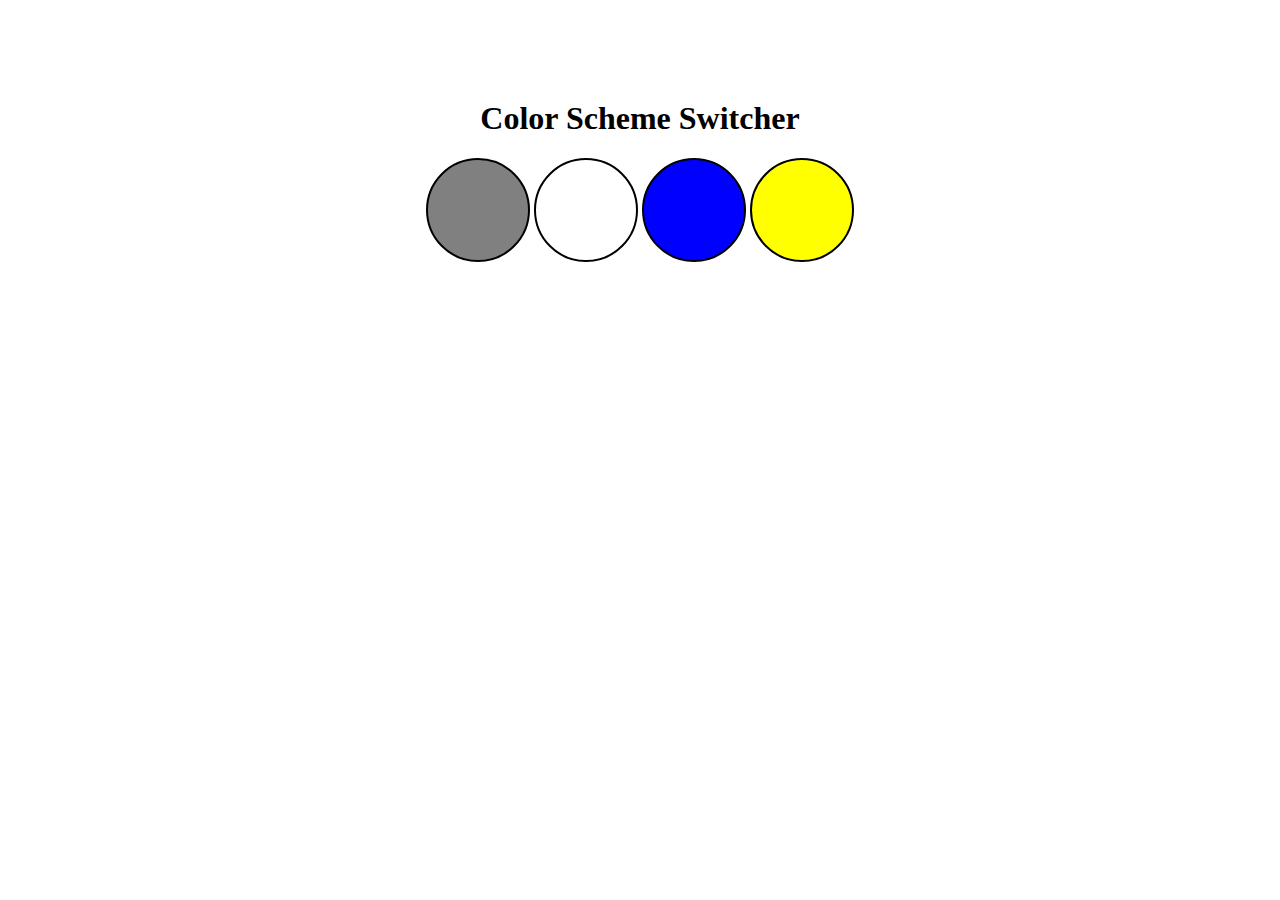
<file: Frontend/background-color-switch/index.html>
<!DOCTYPE html>
<html lang="en">
<head>
    <meta charset="UTF-8">
    <meta name="viewport" content="width=device-width, initial-scale=1.0">
    <meta http-equiv="X-UA-Compatible" content="ie=edge">
    <link rel="stylesheet" href="styles.css">
    <title>JavaScript Background Color Switcher</title>
</head>
<body>
    <div class="canvas">
        <h1>Color Scheme Switcher</h1>
        <span class="button" id="grey"></span>
        <span class="button" id="white"></span>
        <span class="button" id="blue"></span>
        <span class="button" id="yellow"></span>
    </div>
    <script src="app.js"></script>
</body>
</html>
</file>
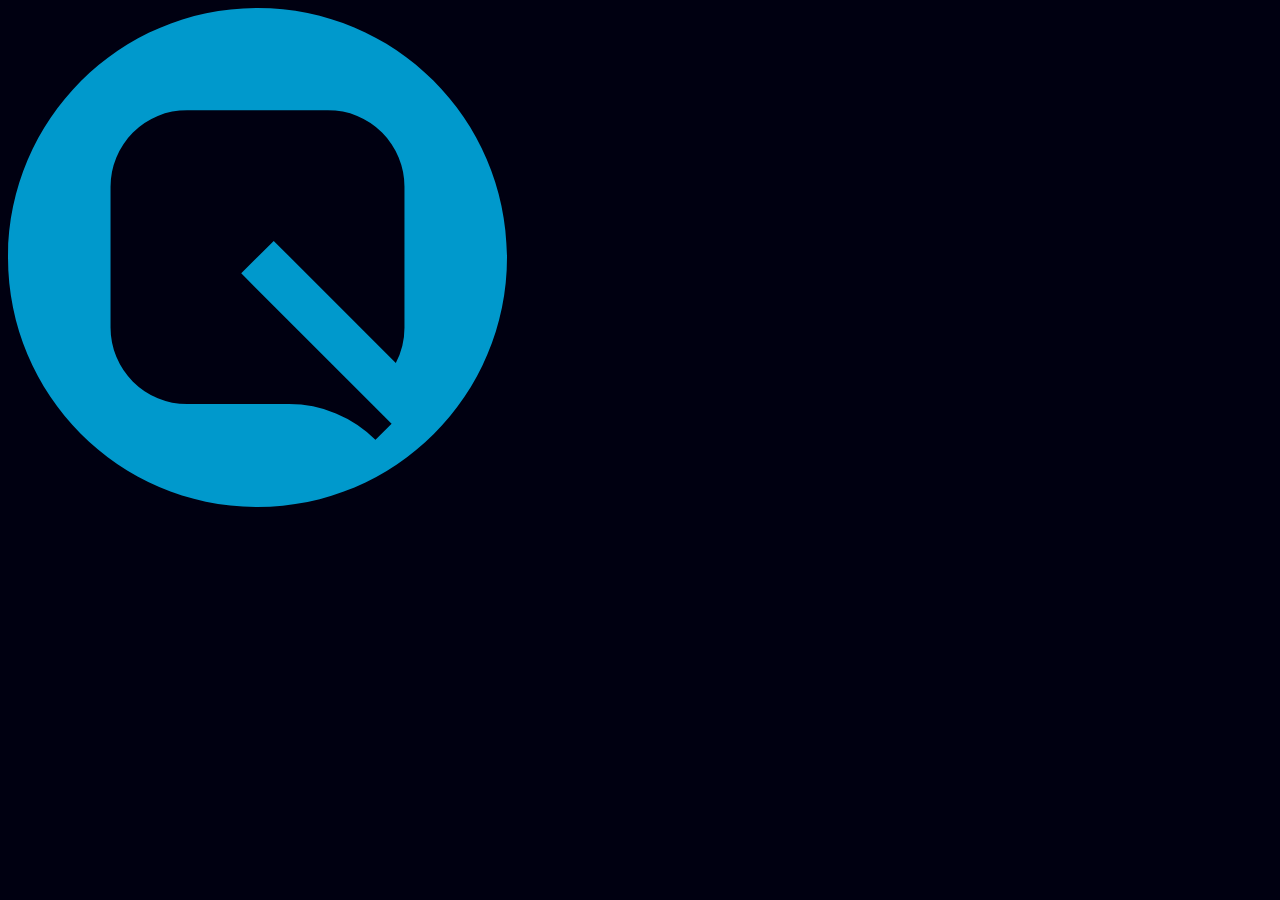
<file: Frontend/blurimage/index.html>
<!DOCTYPE html>
<html lang="en">
  <head>
    <meta charset="UTF-8" />
    <meta name="viewport" content="width=device-width, initial-scale=1.0" />
    <meta http-equiv="X-UA-Compatible" content="ie=edge" />
    <title>Blur image</title>
    <style>
      #image:hover {
        filter: blur(8px);
        -webkit-filter: blur(8px);
      }
    </style>
  </head>

  <body bgcolor="#000011">
    <img id="image" src="quera.svg" />
  </body>
</html>
</file>
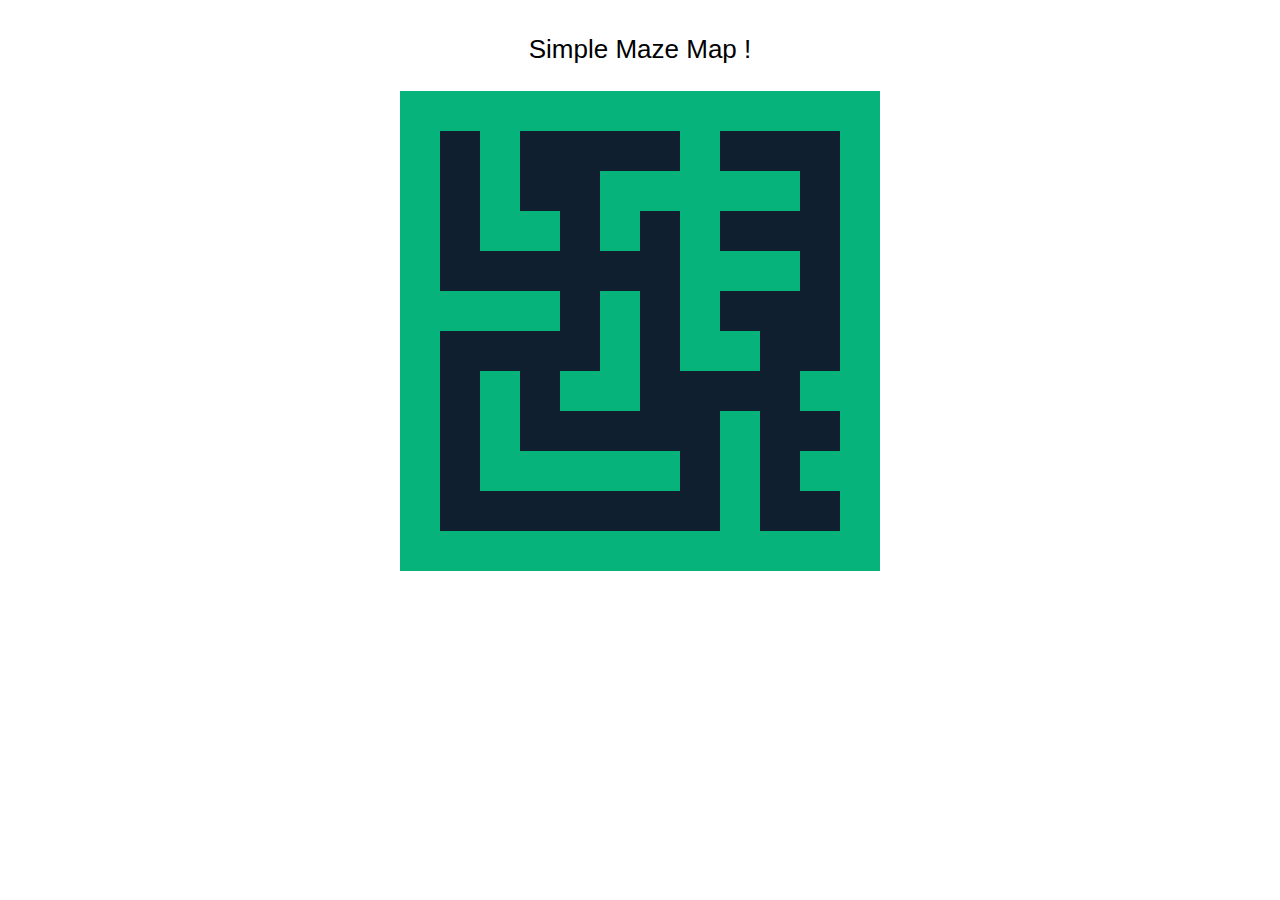
<file: Frontend/Flex-box-layout-styling/index.html>
<!DOCTYPE HTML>
<html lang="en">

<head>
    <!-- when using the mode "code", it's important to specify charset utf-8 -->
    <meta charset="utf-8">
    <link href="styles.css" rel="stylesheet" type="text/css">
</head>
<style>
    
</style>

<body>
    <p>Simple Maze Map !</p>
    <div class="container">


        <div class="row">
            <div class="block"></div>
            <div class="block"></div>
            <div class="block"></div>
            <div class="block"></div>
            <div class="block"></div>
            <div class="block"></div>
            <div class="block"></div>
            <div class="block"></div>
            <div class="block"></div>
            <div class="block"></div>
            <div class="block"></div>
            <div class="block"></div>
        </div>
        <div class="row">
            <div class="block"></div>
            <div class="block"></div>
            <div class="block wall"></div>
            <div class="block"></div>
            <div class="block"></div>
            <div class="block"></div>
            <div class="block"></div>
            <div class="block wall"></div>
            <div class="block"></div>
            <div class="block"></div>
            <div class="block"></div>
            <div class="block"></div>
        </div>
        <div class="row">
            <div class="block"></div>
            <div class="block"></div>
            <div class="block wall"></div>
            <div class="block"></div>
            <div class="block"></div>
            <div class="block wall"></div>
            <div class="block wall"></div>
            <div class="block wall"></div>
            <div class="block wall"></div>
            <div class="block wall"></div>
            <div class="block"></div>
            <div class="block"></div>
        </div>
        <div class="row">
            <div class="block"></div>
            <div class="block"></div>
            <div class="block wall"></div>
            <div class="block wall"></div>
            <div class="block"></div>
            <div class="block wall"></div>
            <div class="block"></div>
            <div class="block wall"></div>
            <div class="block"></div>
            <div class="block"></div>
            <div class="block"></div>
            <div class="block"></div>
        </div>
        <div class="row">
            <div class="block"></div>
            <div class="block "></div>
            <div class="block"></div>
            <div class="block"></div>
            <div class="block"></div>
            <div class="block"></div>
            <div class="block"></div>
            <div class="block wall"></div>
            <div class="block wall"></div>
            <div class="block wall"></div>
            <div class="block"></div>
            <div class="block"></div>
        </div>
        <div class="row">
            <div class="block"></div>
            <div class="block wall"></div>
            <div class="block wall"></div>
            <div class="block wall"></div>
            <div class="block"></div>
            <div class="block wall"></div>
            <div class="block"></div>
            <div class="block wall"></div>
            <div class="block"></div>
            <div class="block"></div>
            <div class="block"></div>
            <div class="block"></div>
        </div>
        <div class="row">
            <div class="block"></div>
            <div class="block"></div>
            <div class="block"></div>
            <div class="block"></div>
            <div class="block"></div>
            <div class="block wall"></div>
            <div class="block"></div>
            <div class="block wall"></div>
            <div class="block wall"></div>
            <div class="block"></div>
            <div class="block"></div>
            <div class="block"></div>
        </div>
        <div class="row">
            <div class="block"></div>
            <div class="block"></div>
            <div class="block wall"></div>
            <div class="block"></div>
            <div class="block wall"></div>
            <div class="block wall"></div>
            <div class="block"></div>
            <div class="block"></div>
            <div class="block"></div>
            <div class="block"></div>
            <div class="block wall"></div>
            <div class="block"></div>
        </div>
        <div class="row">
            <div class="block"></div>
            <div class="block"></div>
            <div class="block wall"></div>
            <div class="block"></div>
            <div class="block"></div>
            <div class="block"></div>
            <div class="block"></div>
            <div class="block"></div>
            <div class="block wall"></div>
            <div class="block"></div>
            <div class="block"></div>
            <div class="block"></div>
        </div>
        <div class="row">
            <div class="block"></div>
            <div class="block"></div>
            <div class="block wall"></div>
            <div class="block wall"></div>
            <div class="block wall"></div>
            <div class="block wall"></div>
            <div class="block wall"></div>
            <div class="block"></div>
            <div class="block wall"></div>
            <div class="block"></div>
            <div class="block wall"></div>
            <div class="block"></div>
        </div>
        <div class="row">
            <div class="block"></div>
            <div class="block"></div>
            <div class="block"></div>
            <div class="block"></div>
            <div class="block"></div>
            <div class="block"></div>
            <div class="block"></div>
            <div class="block"></div>
            <div class="block wall"></div>
            <div class="block"></div>
            <div class="block"></div>
            <div class="block"></div>
        </div>
        <div class="row">
            <div class="block"></div>
            <div class="block"></div>
            <div class="block"></div>
            <div class="block"></div>
            <div class="block"></div>
            <div class="block"></div>
            <div class="block"></div>
            <div class="block"></div>
            <div class="block"></div>
            <div class="block"></div>
            <div class="block"></div>
            <div class="block"></div>
        </div>
    </div>
</body>

</html>
</file>
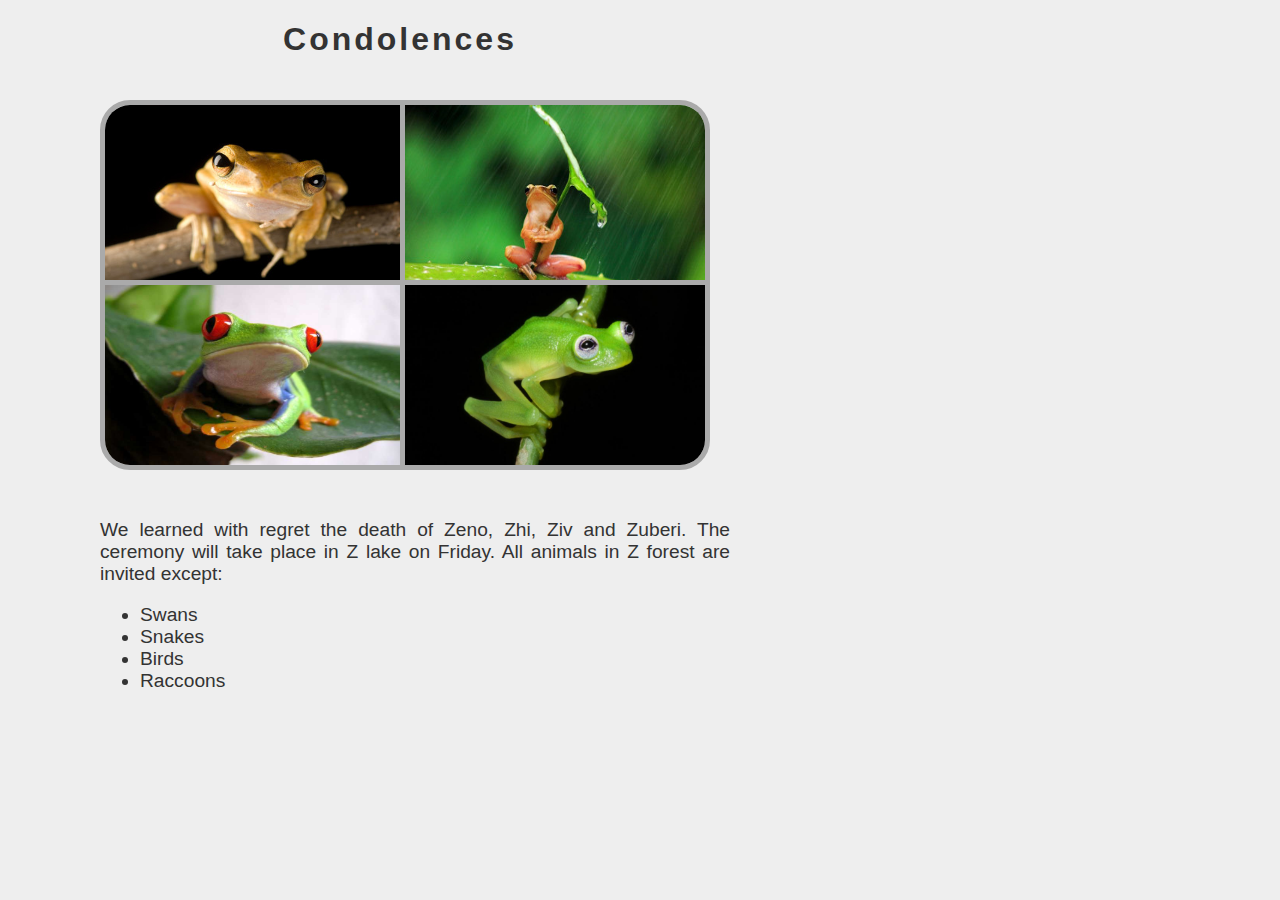
<file: Frontend/funeral-invitation/index.html>
<!DOCTYPE html>
<html>
  <head>
    <title>Funeral Invitation</title>
    <meta charset="UTF-8" />
    <link rel="stylesheet" type="text/css" href="stylesheets/style_1.css" />
    <link rel="stylesheet" type="text/css" href="stylesheets/style_2.css" />
  </head>
  <body>
    <h1>Condolences</h1>
    <img src="images/zeno.jpg" id="zeno" class="image" />
    <img src="images/zhi.jpg" id="zhi" class="image" />
    <img src="images/ziv.jpg" id="ziv" class="image" />
    <img src="images/zuberi.jpg" id="zuberi" class="image" />
    <div id="container">
      <p>
        We learned with regret the death of Zeno, Zhi, Ziv and Zuberi. The
        ceremony will take place in Z lake on Friday. All animals in Z forest
        are invited except:
      </p>
      <ul>
        <li id="swans">Swans</li>
        <li id="snakes">Snakes</li>
        <li id="birds">Birds</li>
        <li id="raccoons">Raccoons</li>
      </ul>
    </div>
  </body>
</html>
</file>
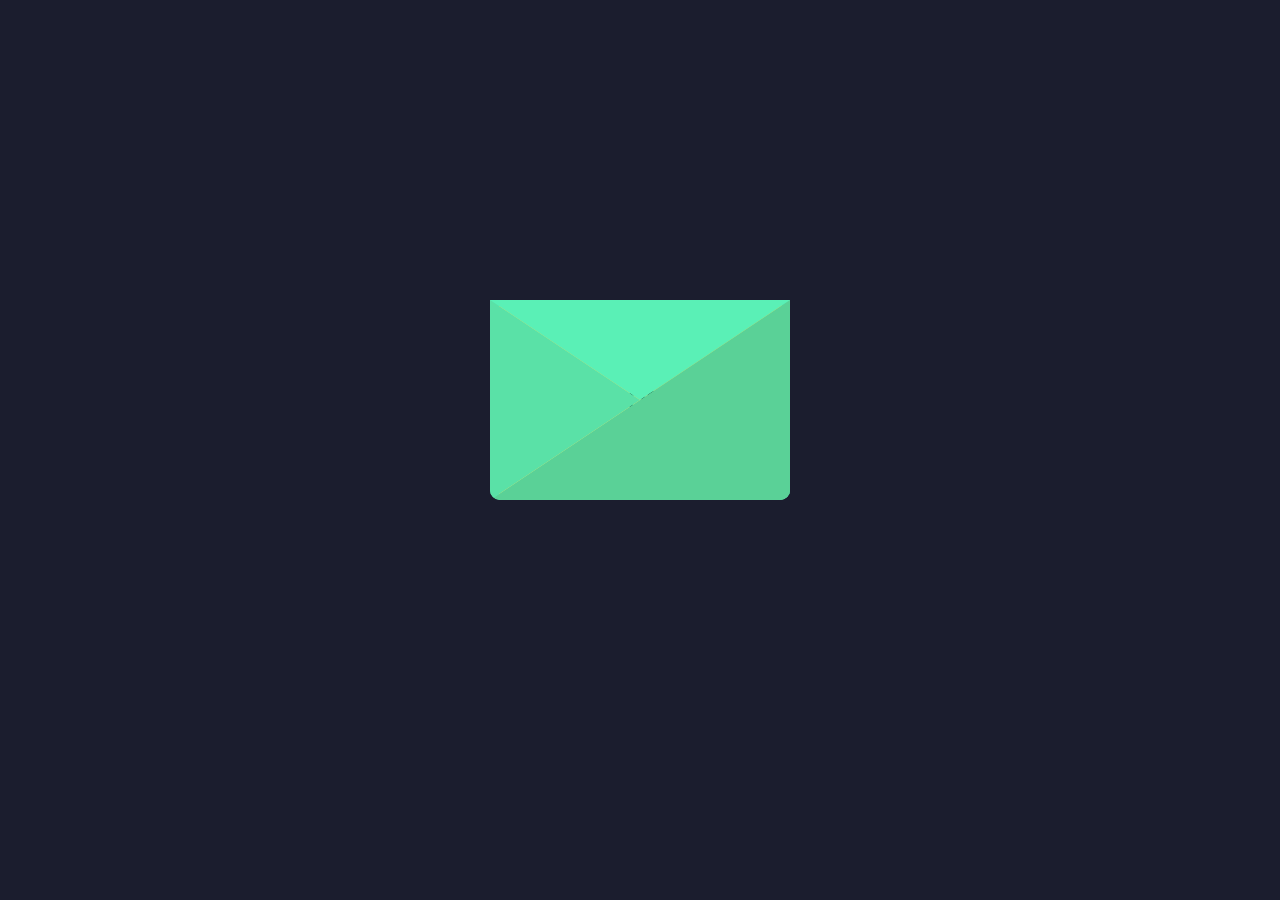
<file: Frontend/hello-code-cup6/index.html>
<!DOCTYPE html>
<html>

<head>
    <link rel="stylesheet" href="./styles.css">
    <link rel="preconnect" href="https://fonts.googleapis.com">
    <link rel="preconnect" href="https://fonts.gstatic.com" crossorigin>
    <link href="https://fonts.googleapis.com/css2?family=Outfit:wght@400;900&display=swap" rel="stylesheet">
    <title>Hello Code-Cup6</title>
</head>

<body>
    <div class="container">
        <div class="envelope">
            <div class="cover top"></div>
            <div class="cover bottom right"></div>
            <div class="cover left"></div>
            <div class="letter">
                HELLO CODE-CUP6
            </div>
        </div>
    </div>
    <script src="./script.js"></script>
</body>

</html>
</file>
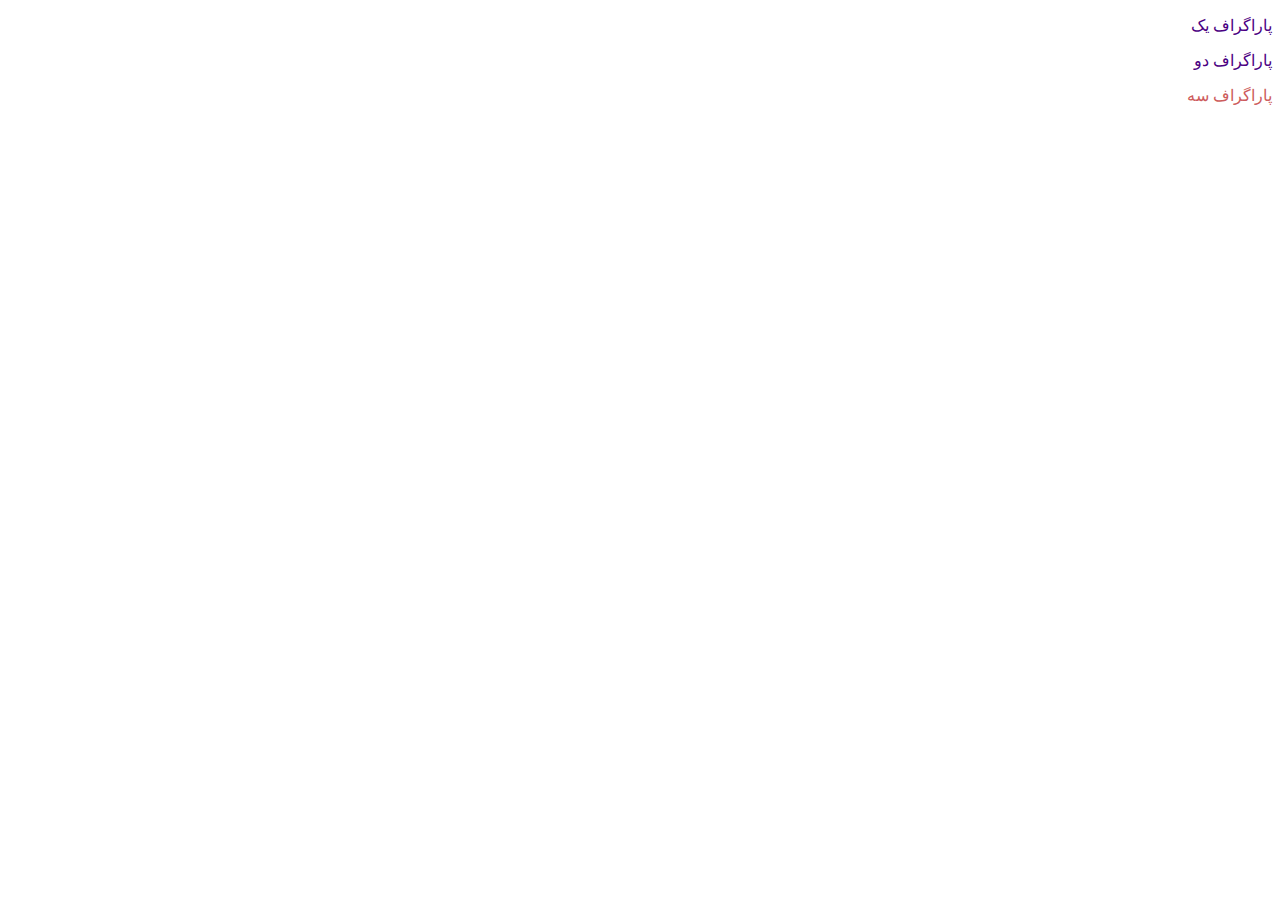
<file: Frontend/nested-selector2/index.html>
<!DOCTYPE html>
<head>
  <link rel="stylesheet" type="text/css" href="./styles.css" />
  <style>
    div p,
    p {
      color: teal !important;
    }
  </style>
</head>
<html>
  <body dir="rtl">
    <div id="container">
      <p>پاراگراف یک</p>
      <p>پاراگراف دو</p>
    </div>
    <p>پاراگراف سه</p>
  </body>
</html>
</file>
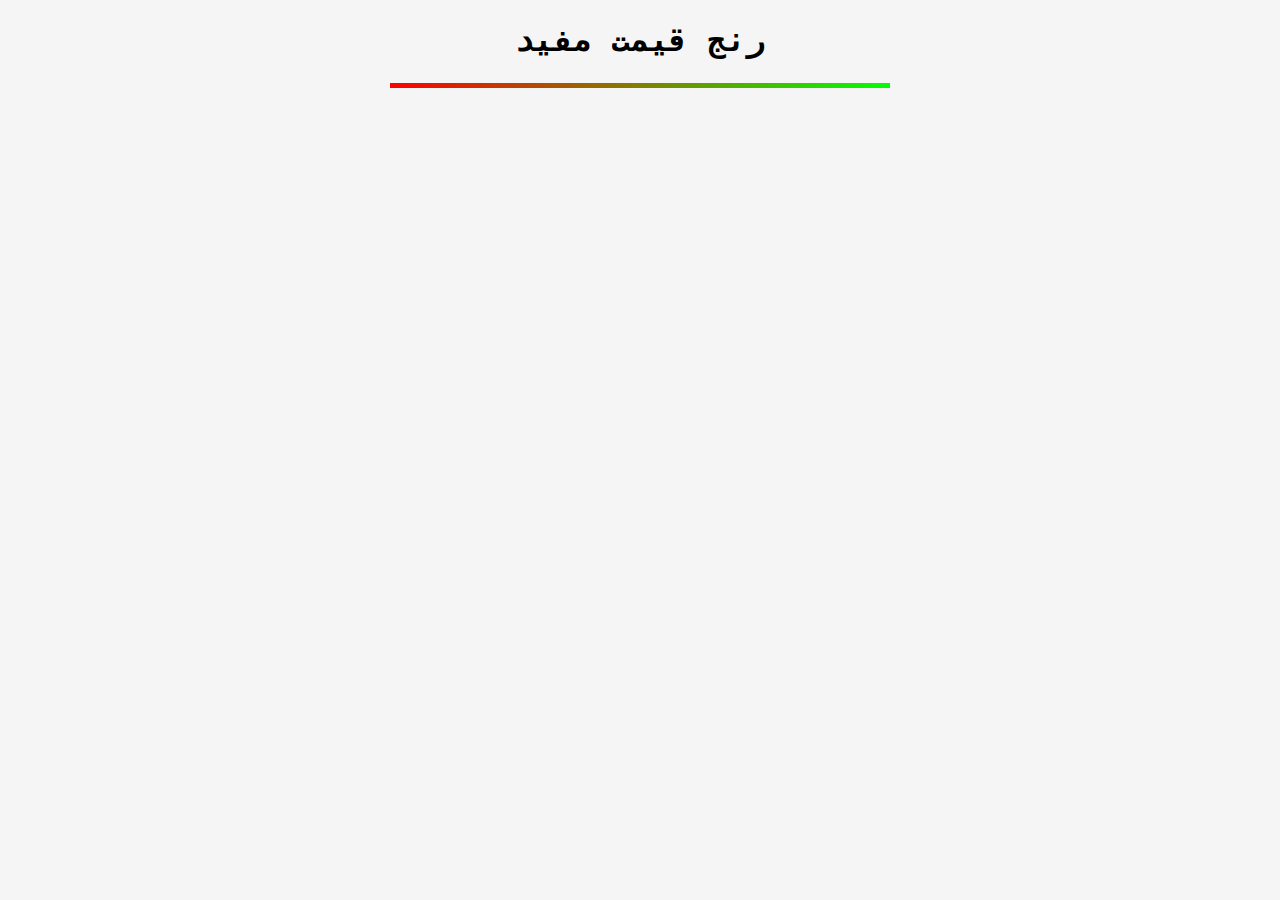
<file: Frontend/price-range/index.html>
<!DOCTYPE html>
<html>
  <head>
    <meta charset="utf-8" />
    <title>MOFID PRICE RANGE</title>
    <link rel="stylesheet" href="style.css" />
  </head>
  <body>
    <h1>رنج قیمت مفید</h1>
    <div class="container">
      <div class="price"></div>
    </div>
  </body>
</html>
</file>
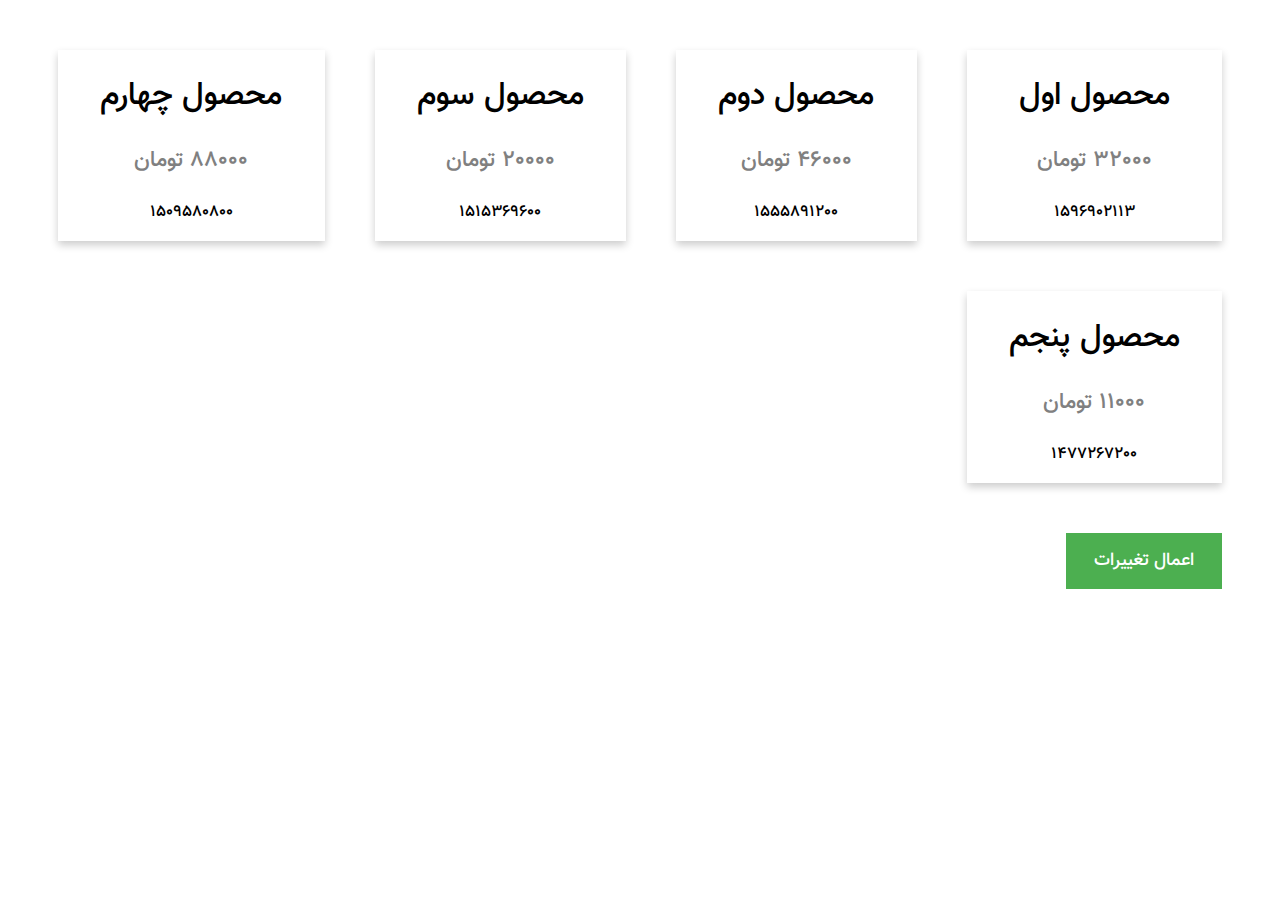
<file: Frontend/products_/index.html>
<!DOCTYPE html>
<html lang="en">
  <head>
    <meta charset="UTF-8" />
    <meta name="viewport" content="width=device-width, initial-scale=1.0" />
    <title>محصولات</title>
    <link rel="stylesheet" href="styles.css" />
  </head>
  <body dir="rtl">
    <main id="root"></main>
    <button class="btn" id="changeProducts">اعمال تغییرات</button>

    <script src="script.js"></script>
  </body>
</html>
</file>
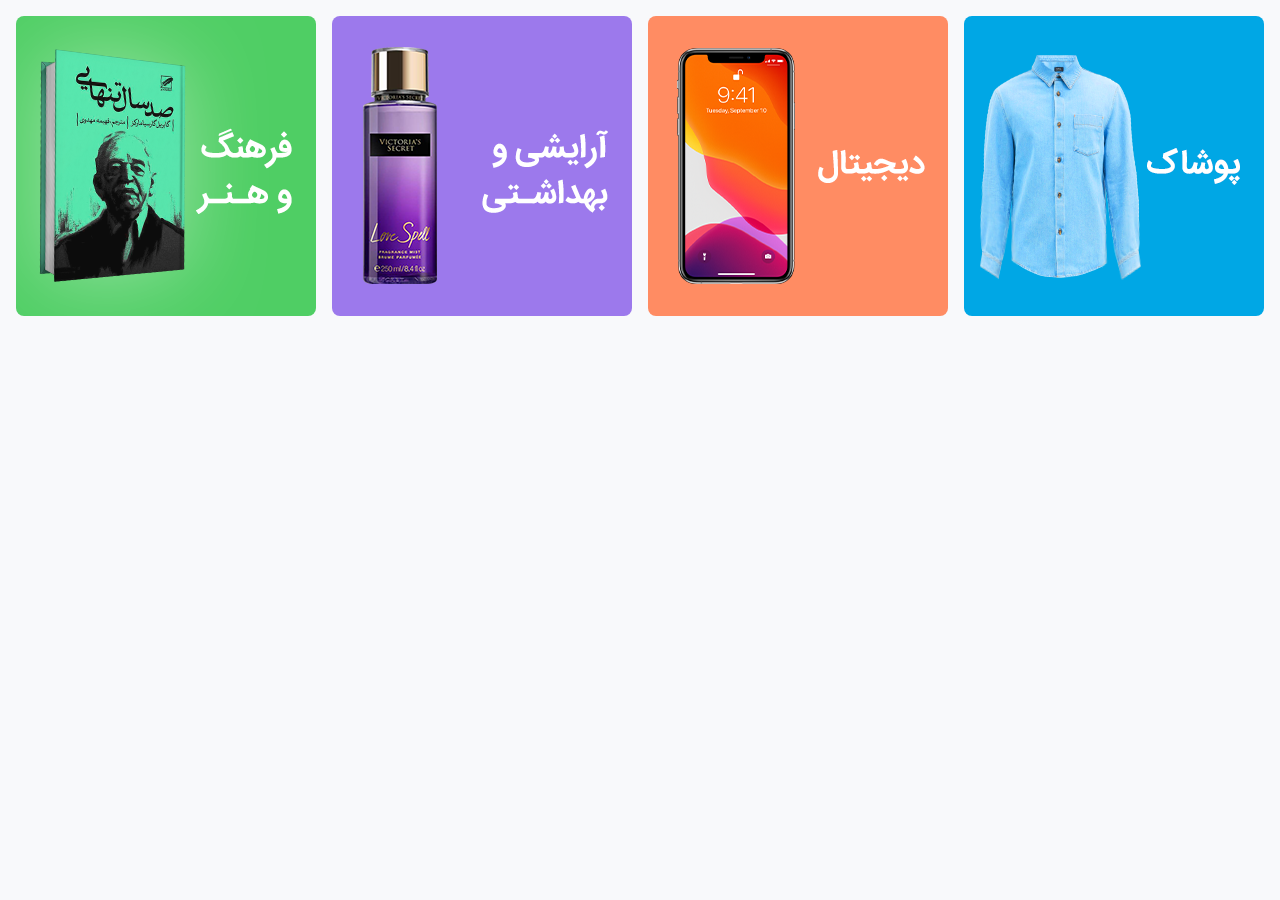
<file: Frontend/Quera_SnappShop/index.html>
<!DOCTYPE html>
<html lang="en">
  <head>
    <meta charset="UTF-8" />
    <meta http-equiv="X-UA-Compatible" content="IE=edge" />
    <meta name="viewport" content="width=device-width, initial-scale=1.0" />
    <link rel="stylesheet" href="styles.css" />
    <title>Snapp-Shop</title>
  </head>
  <body>
    <div
      style="display: flex; justify-content: center; align-items: center"
      class="banners"
    >
    <a href="./pages/book.html">
      <img src="./assets/images/book.png" alt="book"/>
    <a href="./pages/cosmetic.html">
      <img src="./assets/images/cosmetic.png" alt="cosmetic"/>
    <a href="./pages/digital.html">
      <img src="./assets/images/digital.png" alt="digital"/>
    <a href="./pages/fashion.html">
      <img src="./assets/images/fashion.png" alt="fashion"/>
    </div>
  </body>
</html>
</file>
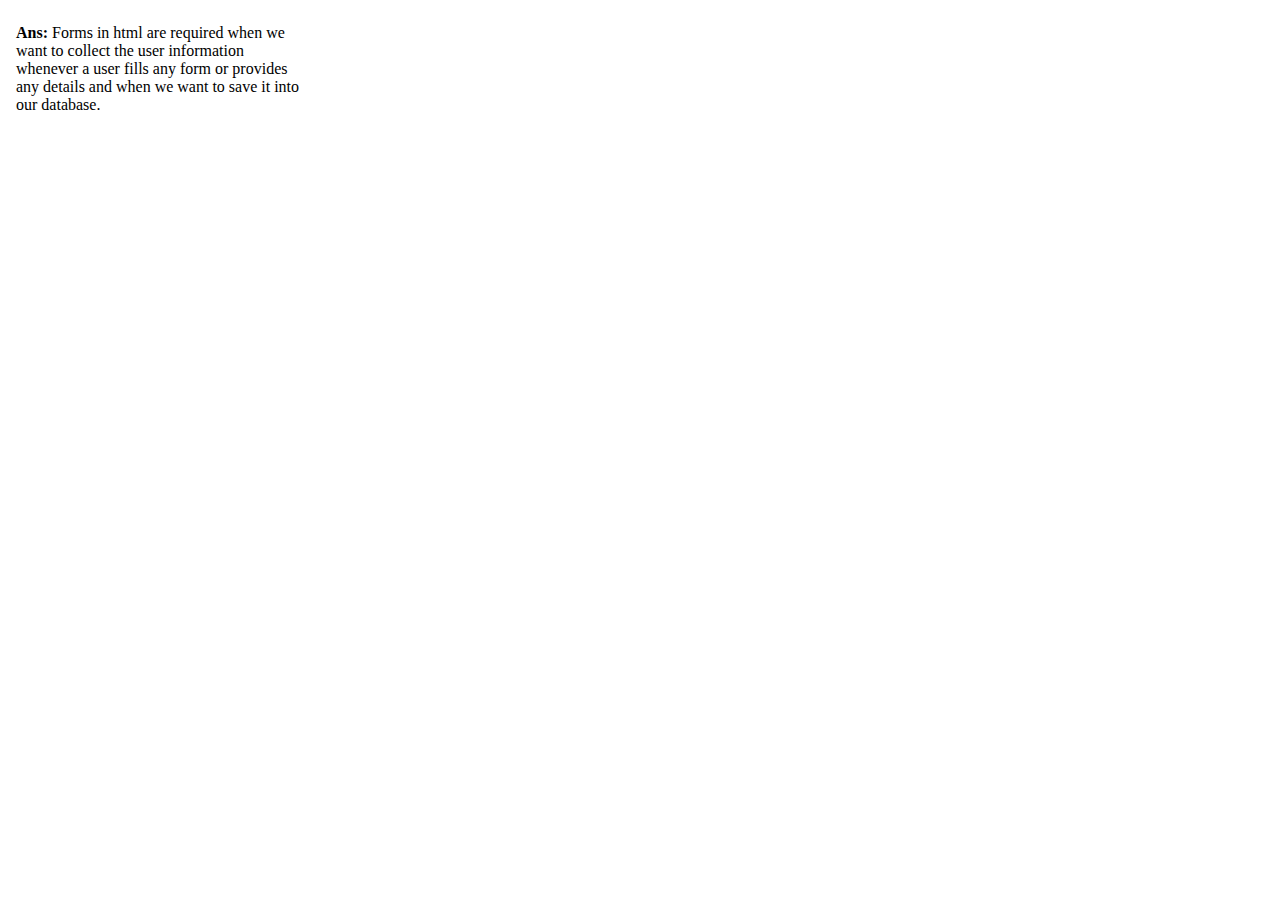
<file: Frontend/simple-html/index.html>
<!DOCTYPE html>
<html lang="en">
  <head>
    <meta charset="UTF-8" />
    <meta http-equiv="X-UA-Compatible" content="IE=edge" />
    <meta name="viewport" content="width=device-width, initial-scale=1.0" />
    <title>Document</title>
  </head>
  <body>
    <iframe src="./helper.html" frameborder="0" id="root"></iframe>
  </body>
</html>
</file>
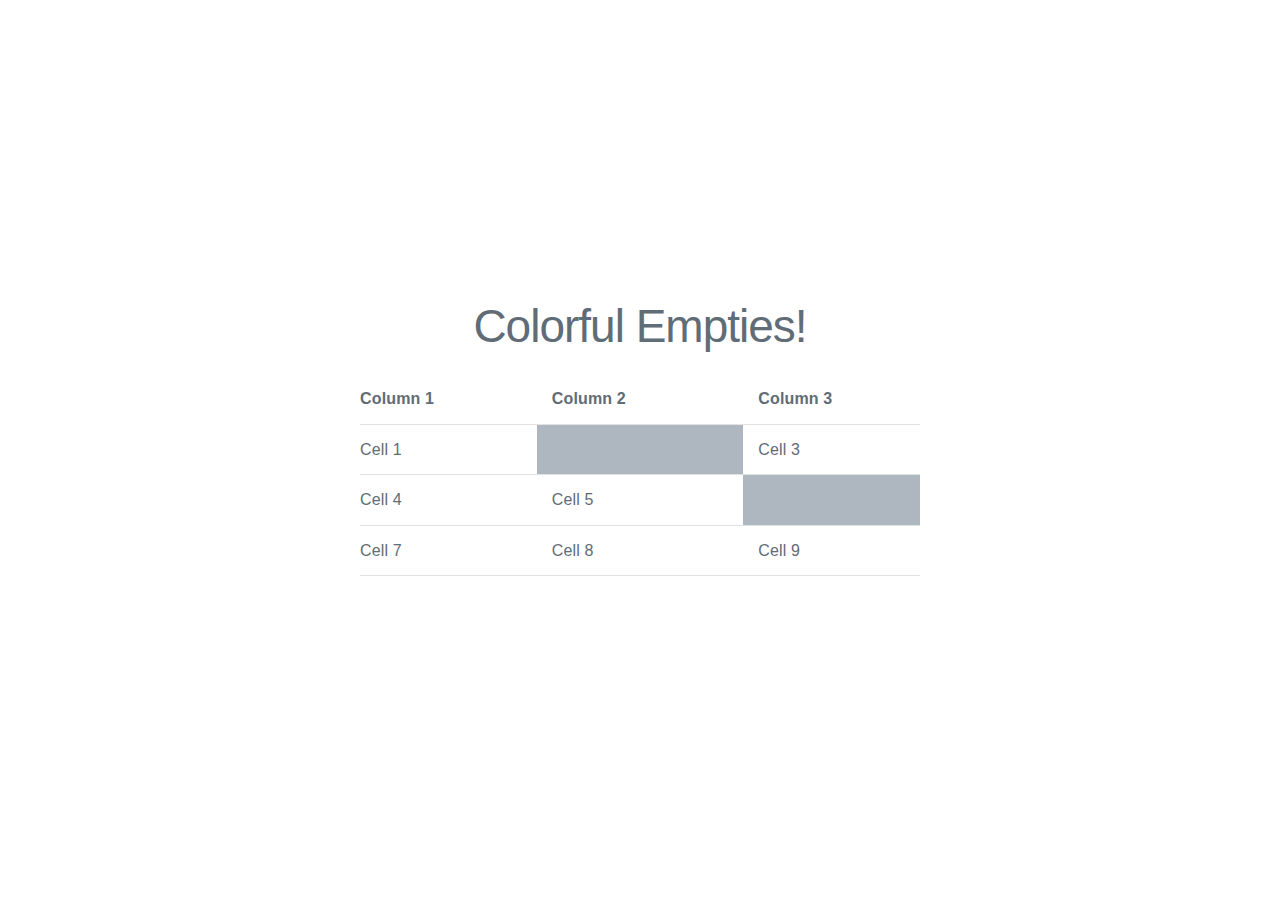
<file: Frontend/colorful-empties/colorful_empties.html>
<!DOCTYPE html>
<html lang="en">

<head>
    <title>Colorful Empties</title>
    <meta charset="utf-8">
    <meta name="viewport" content="width=device-width, initial-scale=1">
    <link rel="stylesheet" href="milligram.min.css">
    <link rel="stylesheet" href="style.css">
</head>

<body>
<div class="container">
    <h1>Colorful Empties!</h1>
    <table class="table">
        <thead>
        <tr>
            <th>Column 1</th>
            <th>Column 2</th>
            <th>Column 3</th>
        </tr>
        </thead>
        <tbody>
        <tr>
            <td>Cell 1</td>
            <td></td>
            <td>Cell 3</td>
        </tr>
        <tr>
            <td>Cell 4</td>
            <td>Cell 5</td>
            <td></td>
        </tr>
        <tr>
            <td>Cell 7</td>
            <td>Cell 8</td>
            <td>Cell 9</td>
        </tr>
        </tbody>
    </table>
</div>
</body>

</html>
</file>
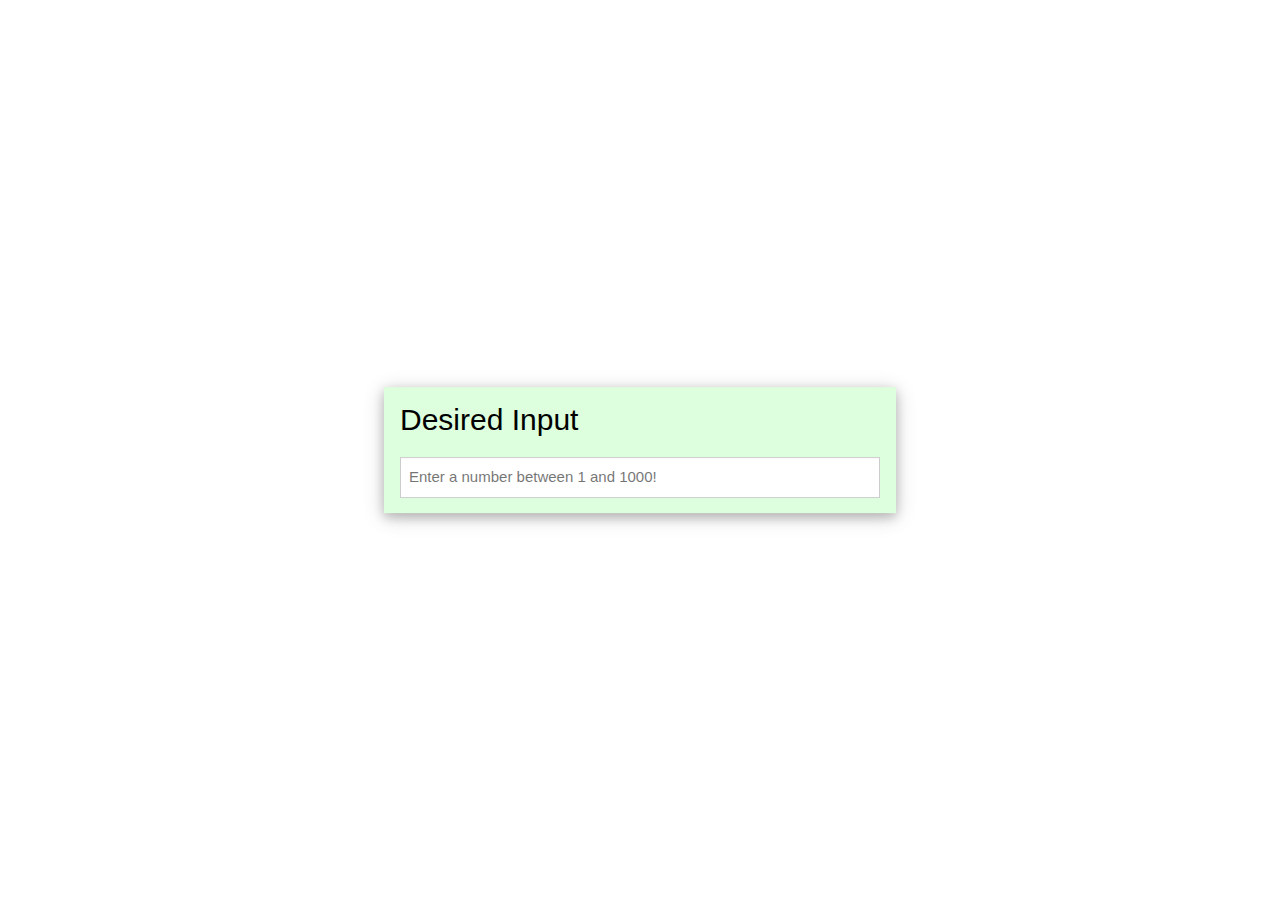
<file: Frontend/desired-input/desired_input.html>
<!DOCTYPE html>
<html>
  <meta name="viewport" content="width=device-width, initial-scale=1" />
  <link rel="stylesheet" href="w3.css" />
  <style>
    .central {
      position: absolute;
      top: 50%;
      left: 50%;
      transform: translate(-50%, -50%);
      width: 40%;
    }
  </style>
  <body>
    <form class="w3-container w3-card-4 w3-pale-green central">
      <h2>Desired Input</h2>

      <p>
        <input
          class="w3-input w3-border"
          type="number"
          id="number_input"
          placeholder="Enter a number between 1 and 1000!"
          min="1"
          max="1000"
        />
      </p>
    </form>
    <script>
      const input = document.getElementById("number_input");
      input.addEventListener("keyup", function (event) {
        let value = event.target.value;
        console.log(value);
        if (value) {
          if (value > 1000 || value < 1) {
            input.style.backgroundColor = "#F5B7B1";
          } else if (value < 1000 && value > 1) {
            input.style.backgroundColor = "#FFFFFF";
          }
        }
      });
    </script>
  </body>
</html>
</file>
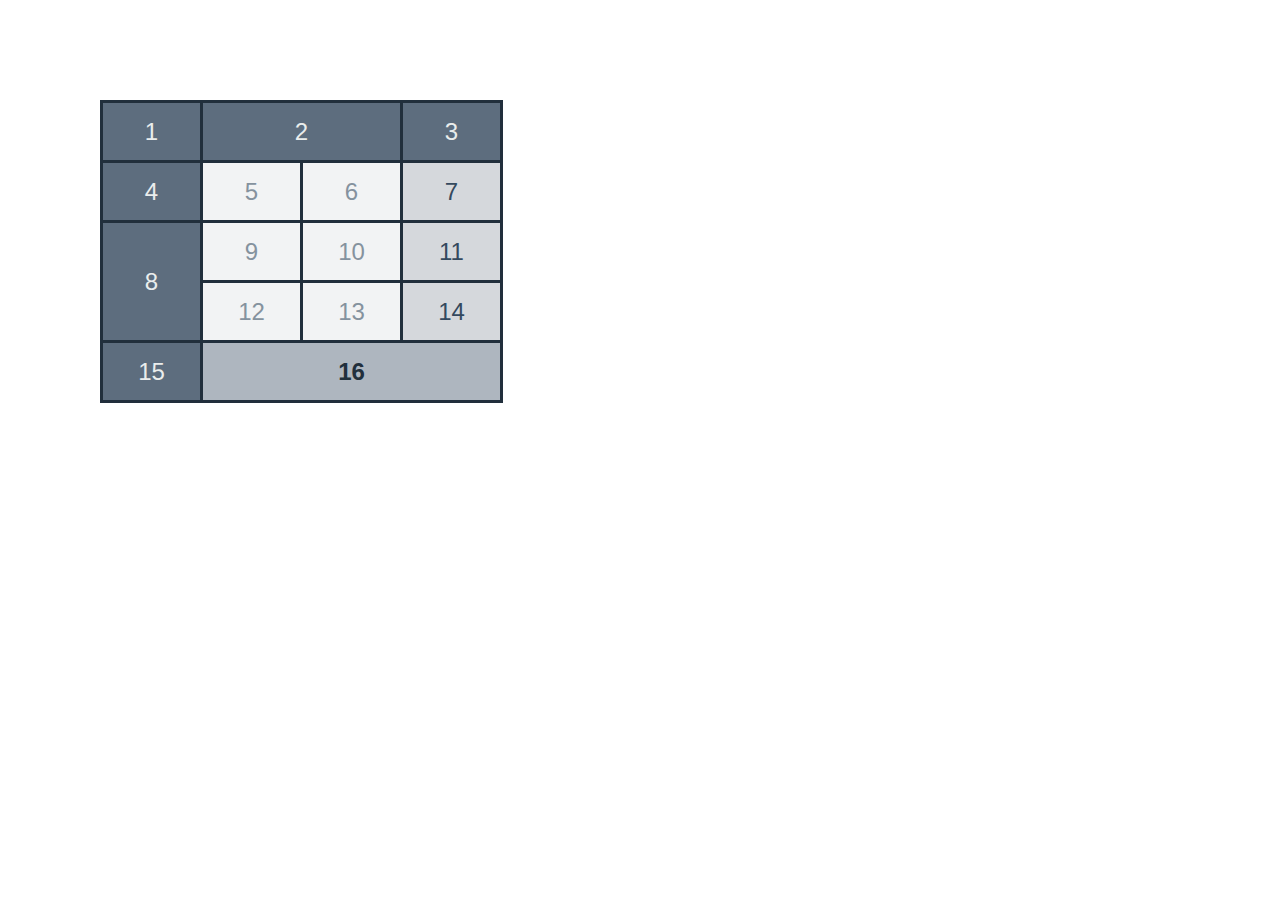
<file: Frontend/jadval-bazi/table.html>
<!DOCTYPE html>
<html>
  <head>
    <link rel="stylesheet" href="style.css" />
  </head>
  <body>
    <table>
      <tr>
        <td id="cell_1">1</td>
        <td id="cell_2" colspan="2">2</td>
        <td id="cell_3">3</td>
      </tr>
      <tr>
        <td id="cell_4">4</td>
        <td id="cell_5">5</td>
        <td id="cell_6">6</td>
        <td id="cell_7">7</td>
      </tr>
      <tr>
        <td id="cell_8" rowspan="2">8</td>
        <td id="cell_9">9</td>
        <td id="cell_10">10</td>
        <td id="cell_11">11</td>
      </tr>
      <tr>
        <td id="cell_12">12</td>
        <td id="cell_13">13</td>
        <td id="cell_14">14</td>
      </tr>
      <tr>
        <td id="cell_15">15</td>
        <td id="cell_16" colspan="3">16</td>
      </tr>
    </table>
  </body>
</html>
</file>
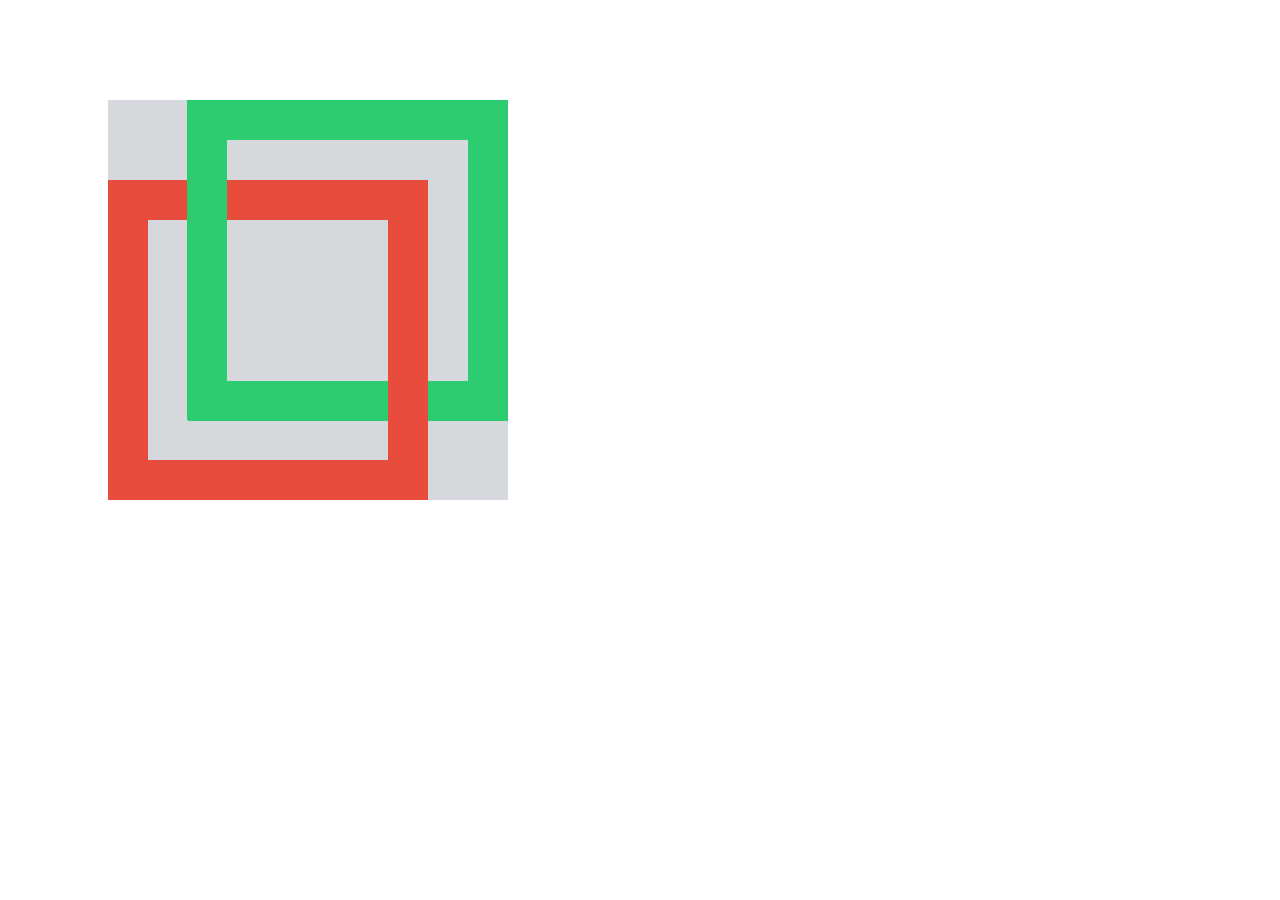
<file: Frontend/rectangular-rings/rectangular_ring.html>
<!DOCTYPE html>
<html>
  <head>
    <link rel="stylesheet" type="text/css" href="style.css" />
  </head>
  <body>
    <div id="container">
      <div class="right"></div>
      <div class="right"></div>
      <div class="right"></div>
      <div class="right"></div>
      <div class="left"></div>
      <div class="left"></div>
      <div class="left"></div>
      <div class="left"></div>
    </div>
  </body>
</html>
</file>
<file: Frontend/background-color-switch/styles.css>
html {
    margin: 0;
}

span {
    display: block;
}
.canvas {
    margin:  100px auto 100px;
    width: 80%;
    text-align: center;
}

.button {
    width: 100px;
    height: 100px;
    border: solid black 2px;
    display: inline-block;
    border-radius: 50%;
}

#grey{
    background: grey;
}

#white{
    background: white;
}
#blue{
    background: blue;
}
#yellow{
    background: yellow;
}
</file>
<file: Frontend/Flex-box-layout-styling/styles.css>
body {
    display: flex;
    flex-direction: column;
    align-items: center;
}

p {
    text-align: center;
    font-family: 'Trebuchet MS', 'Lucida Sans Unicode', 'Lucida Grande', 'Lucida Sans', Arial, sans-serif;
    font-size: 26px;
}

.container {
    display: flex;
    flex-direction: column;
    width: 480px;
    background-color: #101f2f;
}

.block {
    width: 40px;
    height: 40px;
} 


.row{
    display: flex;
}


 .block:first-child,  .block:last-child ,.row:first-child,  .row:last-child {
    background-color: #05b37b;
}
.row:nth-child(1) .block {
    background-color: #05b37b;
}

.row:last-child .block {
    background-color: #05b37b;
}

.block.wall{
    background-color: #05b37b;
}


.row {
    display: flex;
}

.row:nth-child(1) .block {
    background-color: #05b37b;
}

.row:last-child .block {
    background-color: #05b37b;
}

.row .block:first-child, .row .block:last-child  {
    background-color: #05b37b;
}


.block.wall {
    background-color: #05b37b;
}
</file>
<file: Frontend/funeral-invitation/stylesheets/style_1.css>
body {
  background-color: #eee;
  margin: 0;
}

h1 {
  font-family: arial, sans-serif;
  color: #333;
  letter-spacing: 3px;
  left: 250px;
  width: 300px;
  text-align: center;
  position: absolute;
}

#container {
  font-family: arial, sans-serif;
  top: 500px;
  left: 100px;
  width: 630px;
  font-size: 1.2em;
  color: #333;
  position: absolute;
  text-align: justify;
}
</file>
<file: Frontend/funeral-invitation/stylesheets/style_2.css>
.image {
  width: 300px;
  height: 180px;
  position: absolute;
  border: 5px solid #aaa;
}

#zeno {
  top: 100px;
  left: 100px;
  border-radius: 30px 0 0 0;
}

#zhi {
  top: 100px;
  left: 400px;
  border-radius: 0 30px 0 0;
}

#ziv {
  top: 280px;
  left: 100px;
  border-radius: 0 0 0 30px;
}

#zuberi {
  top: 280px;
  left: 400px;
  border-radius: 0 0 30px 0;
}
</file>
<file: Frontend/hello-code-cup6/styles.css>
* {
  margin: 0;
  padding: 0;
  box-sizing: border-box;
  font-family: "Outfit", sans-serif;
}

.container {
  background-color: rgb(27, 29, 46);
  height: 100vh;
}

.envelope {
  position: relative;
  width: 300px;
  height: 200px;
  border-radius: 0px 0px 10px 10px;
  margin: 0 auto;
  top: 300px;
  background-color: rgb(90, 240, 182);
}

.cover {
  position: absolute;
  height: 0px;
  width: 0px;
}

.cover.top {
  border-left: 150px solid transparent;
  border-right: 150px solid transparent;
  border-bottom: 100px solid transparent;
  border-top: 100px solid rgb(90, 240, 182);
  transform-origin: top;
}

.cover.bottom.right {
  border-left: 150px solid transparent;
  border-right: 150px solid rgb(90, 209, 151);
  border-bottom: 100px solid rgb(90, 209, 151);
  border-top: 100px solid transparent;
  border-radius: 0px 0px 10px 10px;
  z-index: 5;
}

.cover.left {
  border-left: 150px solid rgb(90, 225, 167);
  border-right: 150px solid transparent;
  border-bottom: 100px solid transparent;
  border-top: 100px solid transparent;
  border-bottom-left-radius: 10px;
  z-index: 5;
}

.putIn {
  transition: transform 0.7s ease;
}

.pullOut {
  transition: transform 0.7s ease 0.5s;
  transform: translateY(-200px);
}

.letter {
  display: flex;
  justify-content: center;
  background-color: rgb(252, 228, 94);
  width: 95%;
  height: 100%;
  margin: 0 auto;
  padding: 10px;
  text-align: center;
  align-items: center;
  font-size: 25px;
  border-radius: 10px;
  font-weight: bold;
}

.open {
  transform: rotateX(180deg);
  transition: transform 0.4s ease;
  z-index: 0;
}

.close {
  transform: rotateX(0deg);
  z-index: 1;
  transition: transform 0.4s ease 0.7s, z-index 0.1s ease 0.6s;
}
</file>
<file: Frontend/nested-selector2/styles.css>
#container p {
  color: indigo !important;
}
div ~ p {
  color: indianred !important;
}
</file>
<file: Frontend/price-range/style.css>
body {
  background-color: whitesmoke;
  font-family: "Courier New", Courier, monospace;
  text-align: center;
}

.container {
  margin: auto;
  width: max-content;
}

.price {
  /* TODO */
  height: 5px;
  width: 500px;
  background-image: linear-gradient(to right, rgb(255, 0, 0), rgb(0, 255, 0));
}
</file>
<file: Frontend/products_/styles.css>
@font-face {
  font-family: Vazir;
  src: url('./assets/Vazir.ttf');
}

* {
  font-family: Vazir;
}

main {
  display: grid;
  grid-template-columns: repeat(4, auto);
  grid-gap: 50px;
  margin: 50px;
}

.product {
  box-shadow: 0 4px 8px 0 rgba(0, 0, 0, 0.2);
  text-align: center;
}

h1 {
  font-weight: normal;
}

.price {
  color: grey;
  font-size: 22px;
}
.btn {
  border: none;
  color: white;
  padding: 14px 28px;
  cursor: pointer;
  background-color: #4caf50;
}
.btn:hover {
  background-color: #46a049;
}

#changeProducts {
  margin-right: 50px;
  font-size: 18px;
}
</file>
<file: Frontend/Quera_SnappShop/styles.css>
@font-face {
  font-family: Samim;
  src: url("./assets/fonts/Samim.woff") format("woff");
  font-style: normal;
}

body {
  font-family: Samim;
  background: rgb(248, 249, 251);
}

a {
  margin: 8px;
  display: flex;
  justify-content: center;
  align-items: center;
  text-decoration: none;
}

img {
  border-radius: 8px;
}

.banners {
  display: flex;
  flex-wrap: wrap;
}
</file>
<file: Frontend/colorful-empties/style.css>
body {
  margin: 0;
}

.container {
  display: flex;
  flex-direction: column;
  justify-content: center;
  align-items: center;
  height: 100vh;
  width: 600px;
}

td:empty {
  background-color: #aeb6bf;
}
</file>
<file: Frontend/jadval-bazi/style.css>
table, th, td {
    border-collapse: collapse;
}

th, td {
	box-sizing: border-box;
    border: 3px solid #212F3C;
	text-align: center;
	height : 60px;
	font-family: arial;
	font-size: 1.5em;
	color: #fff;

}

td {
	width : 100px;
	background-color: #F2F3F4;
	color: #85929E;
}


table {
	position: relative;
	top : 100px;
	left : 100px;
}


* {
	margin : 0;
}

#cell_1, #cell_2, #cell_3 {
	background-color: #5D6D7E;
	color: #EAEDED;
}

#cell_4, #cell_8, #cell_15 {
	background-color: #5D6D7E;
	color: #EAEDED;
}

#cell_16 {
	background-color: #AEB6BF;
	color: #212F3C;
	font-weight: 600;
}

#cell_7, #cell_11, #cell_14 {
	background-color: #D5D8DC;
	color: #34495E;
}
</file>
<file: Frontend/rectangular-rings/style.css>
#container {
  background: #d5d8dc;
  width: 400px;
  position: relative;
  height: 400px;
  margin: 100px;
}

.right {
  background: #2ecc71;
  right: 0;
}

.left {
  background: #e74c3c;
  bottom: 0;
}

.left,
.right {
  height: 40px;
  width: 320px;
  position: absolute;
}

.right:nth-child(2) {
  transform: rotate(90deg);
  bottom: 220px;
  left: -61px;
  z-index: 1;
}

.right:nth-child(3) {
  transform: rotate(90deg);
  top: 140px;
  right: -140px;
}

.right:nth-child(4) {
  bottom: 79px;
}

.left:nth-child(6) {
  transform: rotate(90deg);
  bottom: 140px;
  left: 140px;
}

.left:nth-child(7) {
  transform: rotate(90deg);
  bottom: 140px;
  right: 220px;
}

.left:nth-child(8) {
  top: 80px;
}
.right:hover {
  z-index: 1;
}
.left:hover {
  z-index: 1;
}
.right:hover ~ .right {
  z-index: 1;
}
.left:hover ~ .left {
  z-index: 1;
}
</file>
